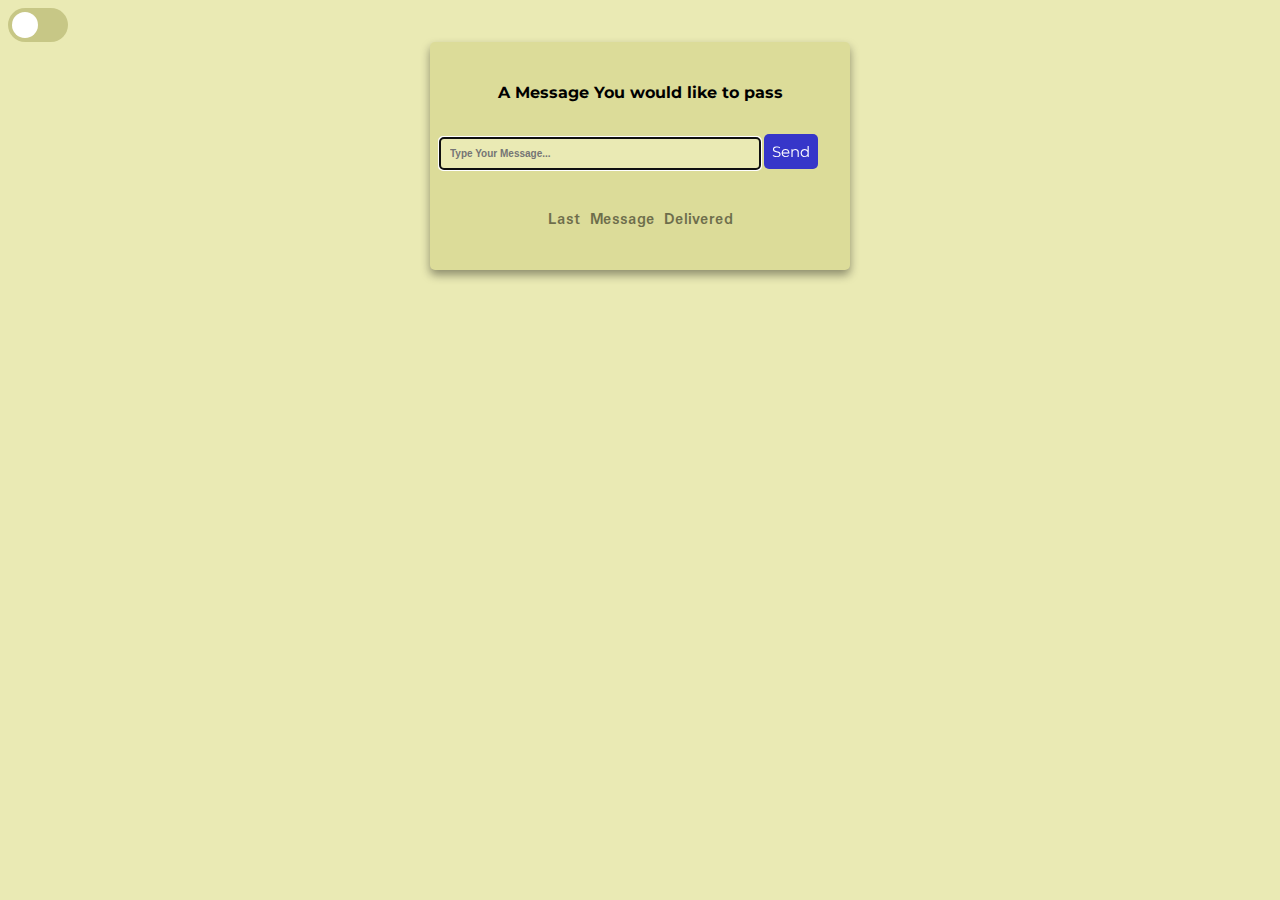
<file: Messenger/index.html>
<!DOCTYPE html>
<html lang="en">
<head>
    <title>Messenger</title>
    <link rel="stylesheet" href="style.css">
</head>
<body>
    <div class="theme-switch-wrapper">
        <label class="theme-switch" for="checkbox">
            <input type="checkbox" id="checkbox" />
            <div class="slider round"></div>
      </label>
    </div>
       
        <div class="container">
            
            <h4>A Message You would like to pass</h4>
    
            <!-- Where we will wite the message and submit it -->
            <form class="message-form">
                <input type="text" class="typedMessage" placeholder="Type Your Message..." autofocus>
                <button class="submit">Send</button>
            </form>
    
            <!-- Where message will be output for two seconds -->
            <h5>Last Message Delivered</h5>
            <div class="messages"></div>
        </div>

    <script src="index.js"></script>
</body>
</html>
</file>
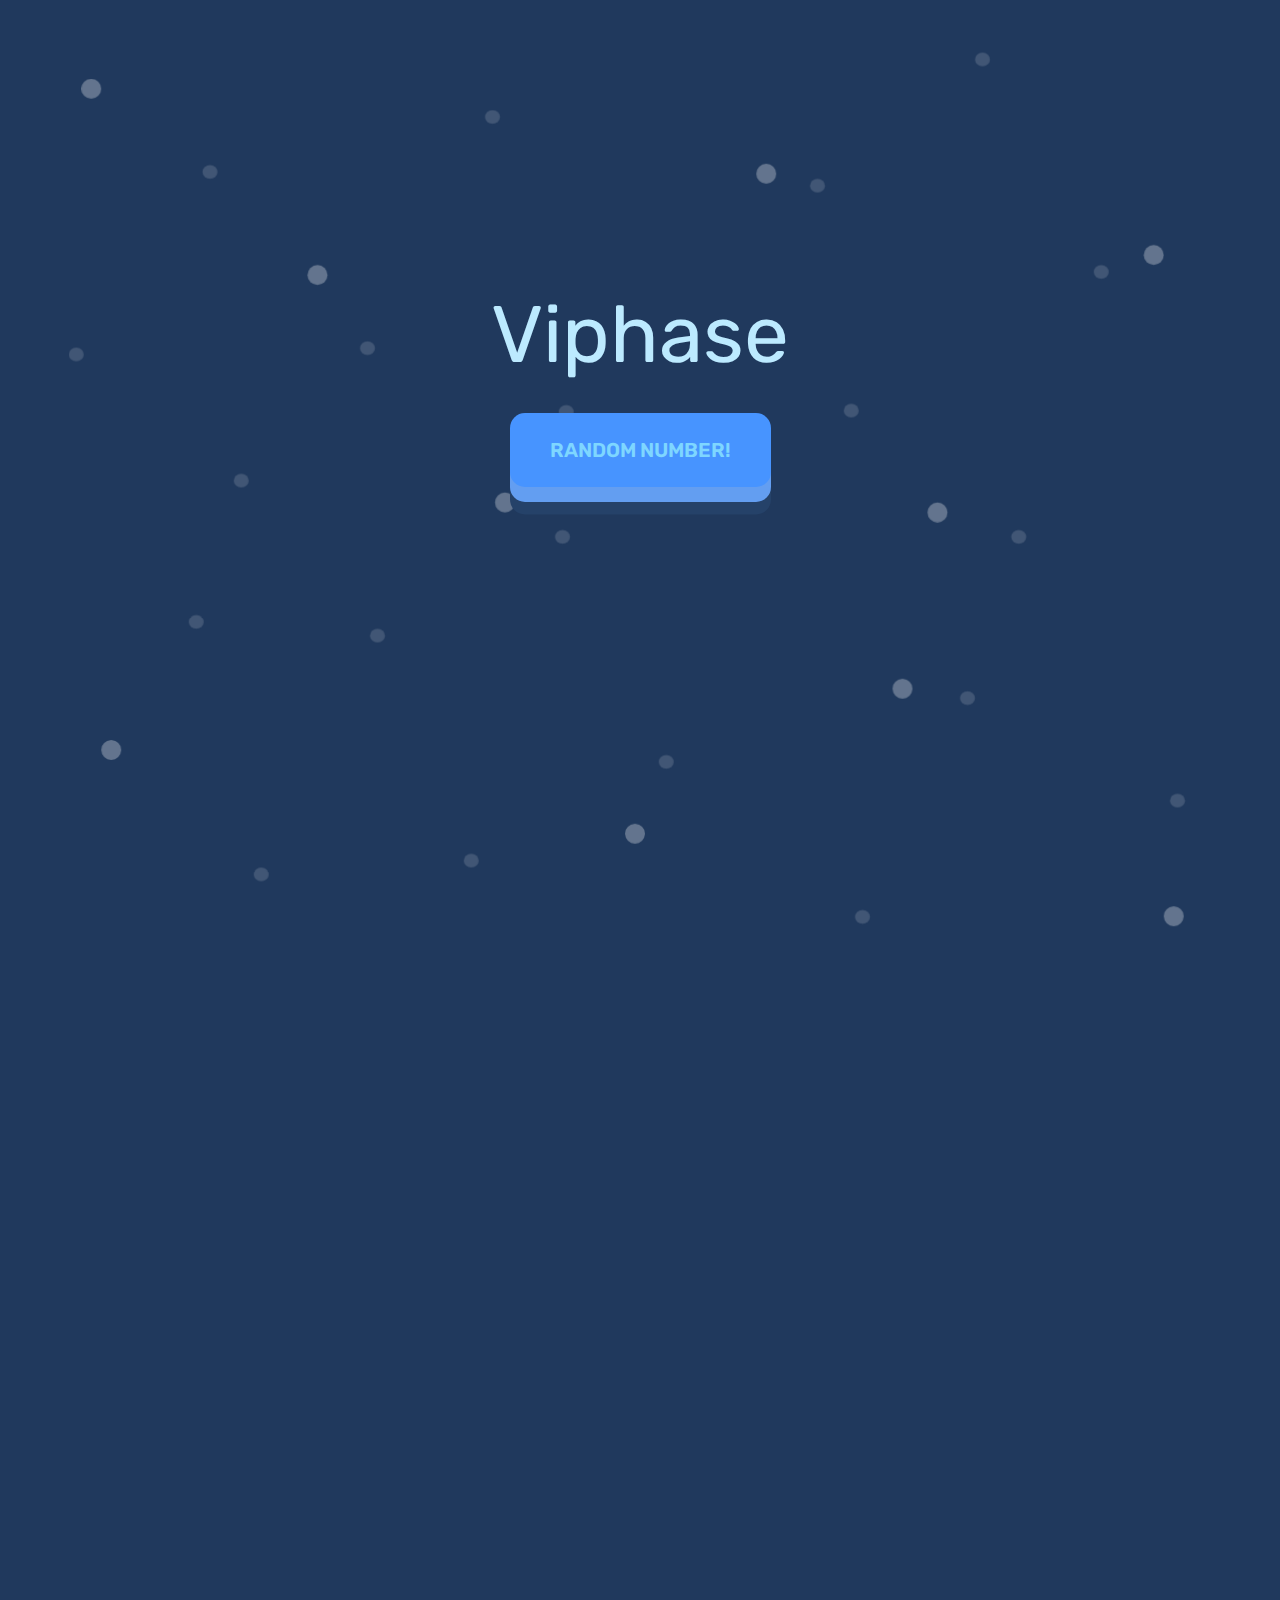
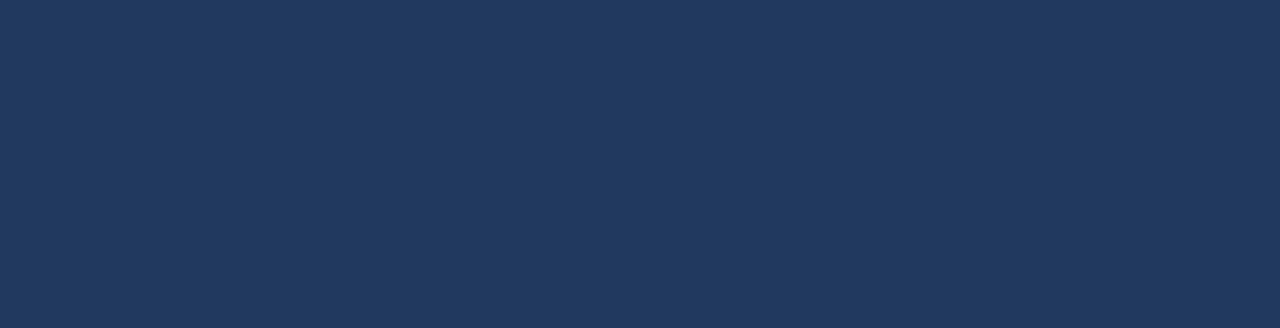
<file: RNG/index.html>
<!DOCTYPE html>
<html lang="en">
<head>
    <meta charset="UTF-8">
    <meta http-equiv="X-UA-Compatible" content="IE=edge">
    <meta name="viewport" content="width=device-width, initial-scale=1.0">
    <link rel="stylesheet" href="style.css">
    <title>RandomNumberGenerator</title>
</head>
<body>
    <label id="num">Viphase</label>
    <button id="btn" type="button" class="btn">Random Number!</button>
    <script src="index.js"></script>
    <div class="snow">
            <svg xmlns="http://www.w3.org/2000/svg" viewBox="0 0 1024 1536" preserveAspectRatio="xMidYMax slice">
                <g fill="#FFF" fill-opacity=".15" transform="translate(55 42)">
                   <g id="snow-bottom-layer">
                      <ellipse cx="6" cy="1009.5" rx="6" ry="5.5"/>
                      <ellipse cx="138" cy="1110.5" rx="6" ry="5.5"/>
                      <ellipse cx="398" cy="1055.5" rx="6" ry="5.5"/>
                      <ellipse cx="719" cy="1284.5" rx="6" ry="5.5"/>
                      <ellipse cx="760" cy="1155.5" rx="6" ry="5.5"/>
                      <ellipse cx="635" cy="1459.5" rx="6" ry="5.5"/>
                      <ellipse cx="478" cy="1335.5" rx="6" ry="5.5"/>
                      <ellipse cx="322" cy="1414.5" rx="6" ry="5.5"/>
                      <ellipse cx="247" cy="1234.5" rx="6" ry="5.5"/>
                      <ellipse cx="154" cy="1425.5" rx="6" ry="5.5"/>
                      <ellipse cx="731" cy="773.5" rx="6" ry="5.5"/>
                      <ellipse cx="599" cy="874.5" rx="6" ry="5.5"/>
                      <ellipse cx="339" cy="819.5" rx="6" ry="5.5"/>
                      <ellipse cx="239" cy="1004.5" rx="6" ry="5.5"/>
                      <ellipse cx="113" cy="863.5" rx="6" ry="5.5"/>
                      <ellipse cx="102" cy="1223.5" rx="6" ry="5.5"/>
                      <ellipse cx="395" cy="1155.5" rx="6" ry="5.5"/>
                      <ellipse cx="826" cy="943.5" rx="6" ry="5.5"/>
                      <ellipse cx="626" cy="1054.5" rx="6" ry="5.5"/>
                      <ellipse cx="887" cy="1366.5" rx="6" ry="5.5"/>
                      <ellipse cx="6" cy="241.5" rx="6" ry="5.5"/>
                      <ellipse cx="138" cy="342.5" rx="6" ry="5.5"/>
                      <ellipse cx="398" cy="287.5" rx="6" ry="5.5"/>
                      <ellipse cx="719" cy="516.5" rx="6" ry="5.5"/>
                      <ellipse cx="760" cy="387.5" rx="6" ry="5.5"/>
                      <ellipse cx="635" cy="691.5" rx="6" ry="5.5"/>
                      <ellipse cx="478" cy="567.5" rx="6" ry="5.5"/>
                      <ellipse cx="322" cy="646.5" rx="6" ry="5.5"/>
                      <ellipse cx="247" cy="466.5" rx="6" ry="5.5"/>
                      <ellipse cx="154" cy="657.5" rx="6" ry="5.5"/>
                      <ellipse cx="731" cy="5.5" rx="6" ry="5.5"/>
                      <ellipse cx="599" cy="106.5" rx="6" ry="5.5"/>
                      <ellipse cx="339" cy="51.5" rx="6" ry="5.5"/>
                      <ellipse cx="239" cy="236.5" rx="6" ry="5.5"/>
                      <ellipse cx="113" cy="95.5" rx="6" ry="5.5"/>
                      <ellipse cx="102" cy="455.5" rx="6" ry="5.5"/>
                      <ellipse cx="395" cy="387.5" rx="6" ry="5.5"/>
                      <ellipse cx="826" cy="175.5" rx="6" ry="5.5"/>
                      <ellipse cx="626" cy="286.5" rx="6" ry="5.5"/>
                      <ellipse cx="887" cy="598.5" rx="6" ry="5.5"/>
                   </g>
                </g>
                <g fill="#FFF" fill-opacity=".3" transform="translate(65 63)">
                   <g id="snow-top-layer">
                      <circle cx="8" cy="776" r="8"/>
                      <circle cx="189" cy="925" r="8"/>
                      <circle cx="548" cy="844" r="8"/>
                      <circle cx="685" cy="1115" r="8"/>
                      <circle cx="858" cy="909" r="8"/>
                      <circle cx="874" cy="1438" r="8" transform="rotate(180 874 1438)"/>
                      <circle cx="657" cy="1256" r="8" transform="rotate(180 657 1256)"/>
                      <circle cx="443" cy="1372" r="8" transform="rotate(180 443 1372)"/>
                      <circle cx="339" cy="1107" r="8" transform="rotate(180 339 1107)"/>
                      <circle cx="24" cy="1305" r="8" transform="rotate(180 24 1305)"/>
                      <circle cx="8" cy="8" r="8"/>
                      <circle cx="189" cy="157" r="8"/>
                      <circle cx="548" cy="76" r="8"/>
                      <circle cx="685" cy="347" r="8"/>
                      <circle cx="858" cy="141" r="8"/>
                      <circle cx="874" cy="670" r="8" transform="rotate(180 874 670)"/>
                      <circle cx="657" cy="488" r="8" transform="rotate(180 657 488)"/>
                      <circle cx="443" cy="604" r="8" transform="rotate(180 443 604)"/>
                      <circle cx="339" cy="339" r="8" transform="rotate(180 339 339)"/>
                      <circle cx="24" cy="537" r="8" transform="rotate(180 24 537)"/>
                   </g>
                </g>
            </svg>
    </div>
</body>
</html>
</file>
<file: Messenger/style.css>
@import url('https://fonts.googleapis.com/css2?family=Montserrat:wght@600&display=swap');
@import url('https://fonts.googleapis.com/css2?family=Padauk&display=swap');

:root {
    --primary-color: #dcdc99;
    --secondary-color: #EAEAB4;
    --main-font: 'Montserrat', sans-serif;
    --text-color: black;
}

[data-theme="dark"] {
    --primary-color: #121212;
    --secondary-color: #2B2B2B;
    --main-font: 'Montserrat', sans-serif;
    --text-color: white;
} 

body{
    background-color: var(--secondary-color);
}

.container{
    display: flex;
    flex-direction: column;
    width: 400px;
    margin: 0 auto;
    background-color: var(--primary-color);
    padding: 10px;
    box-shadow: 0 5px 10px rgba(0, 0, 0, 0.4);
    border-radius: 5px;
}

h4{
    font-family: var(--main-font);
    text-align: center;
    padding: 10px;
    color: var(--text-color);
    
}

h5{
    font-family: 'Padauk', sans-serif;
    text-align: center;
    font-size: 17px;
    opacity: 0.5;
    color: var(--text-color);

}

input{
    width: 300px;
    padding: 10px;
    margin-bottom: 10px;
    border-radius: 4px;
    border-style: none;
    background-color: var(--secondary-color);
    font-size: 10px;
    font-weight: 600;
    color: var(--text-color);
}

.messages{
    font-family: var(--main-font);
    color: var(--text-color);
}

/* display: inline-block will help us to avoid the text from  */
.message-item span{
    display: inline-block;
    padding:10px;
    background-color: var(--secondary-color);
    border-radius: 10px;
}

.submit{
    padding: 8px;
    border-radius: 5px;
    font-family: var(--main-font);
    font-size: 15px;
    color: white;
    background-color: #3636C9;
    border-style: none;
}

.theme-switch-wrapper {
    display: flex;
    align-items: center;

  }

  .theme-switch {
    display: inline-block;
    height: 34px;
    position: relative;
    width: 60px;
  }
  
  .theme-switch input {
    display:none;
  }
  
  .slider {
    background-color: #c7c786;
    bottom: 0;
    cursor: pointer;
    left: 0;
    position: absolute;
    right: 0;
    top: 0;
    transition: .4s;
  }
  
  .slider:before {
    background-color: #fff;
    bottom: 4px;
    content: "";
    height: 26px;
    left: 4px;
    position: absolute;
    transition: .4s;
    width: 26px;
  }
  
  input:checked + .slider {
    background-color: #3636C9;
  }
  
  input:checked + .slider:before {
    transform: translateX(26px);
  }
  
  .slider.round {
    border-radius: 34px;
  }
  
  .slider.round:before {
    border-radius: 50%;
  }
</file>
<file: RNG/style.css>
@import url("https://fonts.googleapis.com/css?family=Rubik:700&display=swap");

#num
{
    display: block;
    font-size: 80px;
    font-family:"Rubik", sans-serif;
    color:rgb(188, 234, 255);
    padding-bottom: 230px;
}


body {
    font-family: "Rubik", sans-serif;
    font-size: 1.25rem;
    line-height: 1.5;
    display: flex;
    align-items: center;
    justify-content: center;
    margin: 0;
    min-height: 100vh;
    background: rgb(32, 57, 93);
}

button {
    display: block;
    position: absolute;
    cursor: pointer;
    border: 0;
    text-decoration: none;
    font-size: inherit;
    font-family: inherit;
    z-index: 20;
}
button.btn {
    display: inline-block;
    font-weight: 600;
    color:rgb(126, 214, 255);
    text-transform: uppercase;
    padding: 1.25em 2em;
    background: rgb(71, 148, 255);
    border: 0;
    border-radius: 0.75em;
    transition: transform 0.15s;
    transform-style: preserve-3d;
}
button.btn::before {
    position: absolute;
    content: "";
    width: 100%;
    height: 100%;
    top: 0;
    left: 0;
    right: 0;
    bottom: 0;
    background: rgb(99, 158, 241);
    border-radius: inherit;
    box-shadow: 0 0.625em 0 0 rgb(37, 66, 105);
    transform: translate3d(0, 0.75em, -1em);
    transition: transform 0.15s, box-shadow 0.15s;
}

button.btn:hover {
    background: rgba(99, 164, 255, 0.653);
    transform: translate(0, 0.25em);
}
button.btn:hover::before {
    box-shadow: 0 0.5em 0 0 rgba(99, 164, 255, 0.653);
    transform: translate3d(0, 0.5em, -1em);
}
button.btn:active {
    background: rgb(99, 158, 241);
    transform: translate(0em, 0.75em);
}
button.btn:active::before {
    box-shadow: 0 0 0 2px rgb(81, 154, 255);
    transform: translate3d(0, 0, -1em);
}

.snow {
	position: absolute;
	min-width: 100vw;
	min-height: 100vh;
	height: 100%;
	width: 100%;
	top: 0;
	left: 0;
}

.snow .svg {
	position: absolute;
	width: 100%;
	height: 100%;
}

#snow-top-layer {
	will-change: transform;
	transform: translateY(-768px);
	animation: fall 22.5s infinite linear;
}

#snow-bottom-layer {
	will-change: transform;
	transform: translateY(-768px);
	animation: fall 45s infinite linear;
}

@keyframes fall {
	
	100% {
		transform: translateY(0);
	}
	
}
</file>
